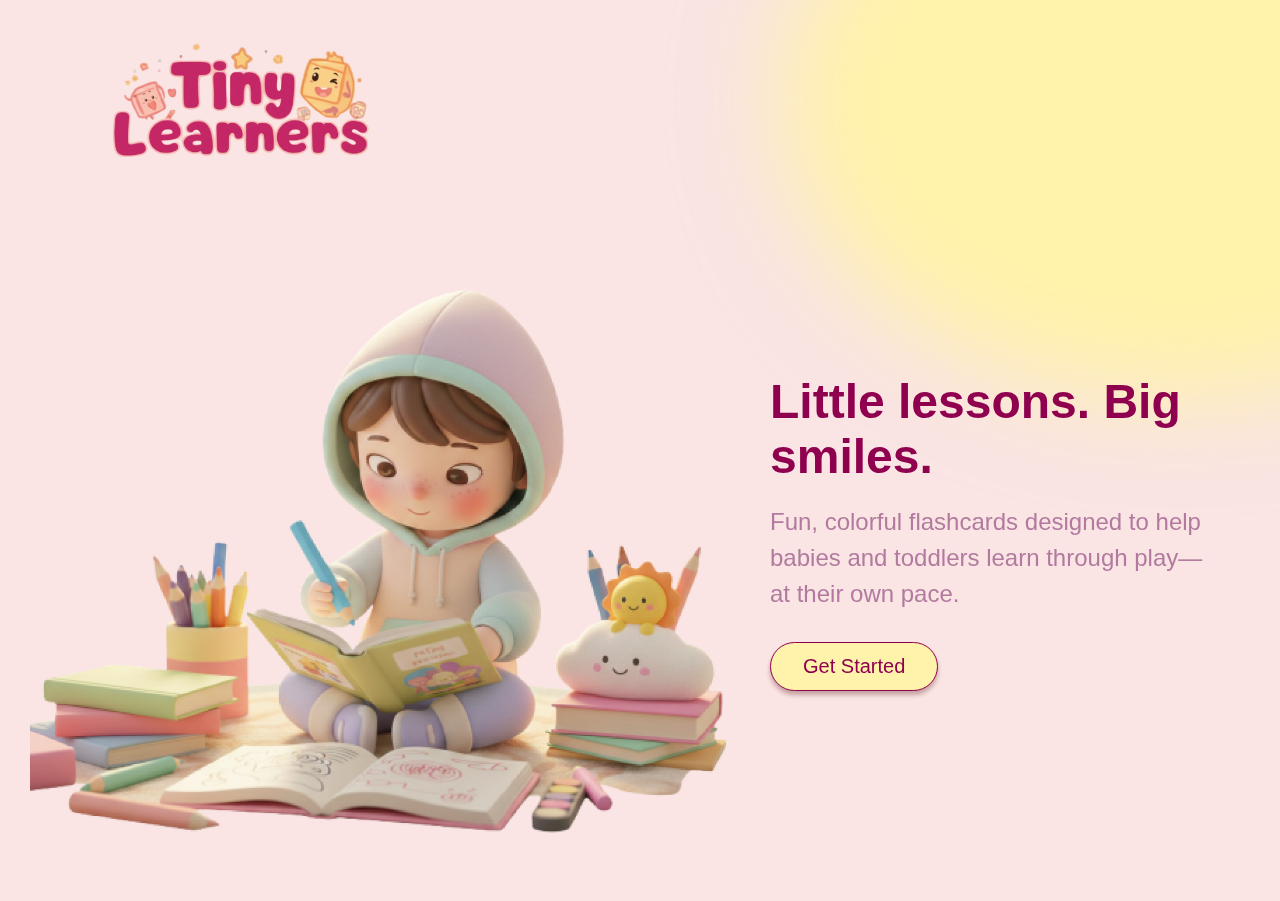
<file: index.html>
<!DOCTYPE html>
<html lang="en">
<head>
    <meta charset="UTF-8">
    <meta name="viewport" content="width=device-width, initial-scale=1.0">
    <title>Tiny Learners</title>

    <!-- Main stylesheet -->
    <link rel="stylesheet" href="css/landing.css">
</head>
<body>
    <div  class="bg-blob"></div>
    <div class="page-wrapper">
        
        <header class="site-header">
           <img
                src="assets/images/logo.png"
                alt="brand logo"
           >
        </header>

        <main>
            <section class="hero-section">
                <div class="hero-image-wrapper">
                    <div class="hero-image">
                        <img 
                            src="assets/images/hero-image.png" 
                            alt="A child happily learning with books and stationery"
                        >
                    </div>
                </div>
                

                <div class="hero-content">
                    <h2 class="hero-heading">Little lessons. Big smiles.</h2>

                    <p class="hero-subtext">
                        Fun, colorful flashcards designed to help babies and toddlers
                        learn through play—at their own pace.
                    </p>

                    <a href="#" class="cta-link" id="getStartedBtn">
                        Get Started
                    </a>

                </div>

            </section>
        </main>

        

    </div>

    <script>
    document.getElementById("getStartedBtn").addEventListener("click", () => {
        const isSetupDone = localStorage.getItem("setupComplete");

        if (isSetupDone === "true") {
        window.location.href = "home.html";
        } else {
        window.location.href = "setup.html";
        }
    });
    </script>

</body>
</html>
</file>
<file: css/landing.css>
/* ---------- Global Reset ---------- */
* {
  box-sizing: border-box;
  margin: 0;
  padding: 0;
}

body {
  min-height: 100vh;
  background: #FAE4E4;
  font-family: sans-serif;
  overflow-x: hidden;
}
/* ---------- Bg Blob ---------- */
.bg-blob{
    position: fixed;
    top:-200px;
    right: -300px;
    height: 600px;
    width: 800px;
    background:#FFF2AA ;
    border-radius: 50%;
    filter: blur(50px);
    z-index: -2;

}

/* ---------- Page Wrapper ---------- */
.page-wrapper {
    position: relative;
    max-width: 1200px;
    margin: 0 auto;
    padding: 30px;
}

/* ---------- Header ---------- */
.site-header {
  margin-bottom: 10px;
}

.site-header img{
    height: 150px;
    position: relative;
   
}

/* ---------- Hero Section ---------- */
.hero-section {
  display: flex;
  align-items: center;
  justify-content: space-between;
  gap: 40px;
}

/* ---------- Hero Image ---------- */
.hero-image-wrapper {
  position: relative;
  flex: 1;
}

.hero-image img {
  position: relative;
  max-width: 700px;
  height: auto;
  margin-left: calc(-1 * ((100vw - 1200px) / 2));
}


/* ---------- Hero Content ---------- */
.hero-content {
  max-width: 500px;
  align-self: center;
}

.hero-heading {
  font-size: 48px;
  color: #8F004F;
  margin-bottom: 20px;
}

.hero-subtext {
  font-size: 24px;
  color: #B17A9E;
  line-height: 1.5;
  margin-bottom: 30px;
}

/* ---------- Button ---------- */
.cta-link {
  display: inline-block;
  text-decoration: none;
  padding: 12px 32px;
  font-size: 20px;
  border-radius: 28px;
  border: 1px solid #8F004F;
  background: #FFF2AA;
  color: #8F004F;
  cursor: pointer;
  box-shadow: 0px 4px 4.3px rgba(87, 19, 19, 0.31);
  transition: transform 0.2s ease, background 0.2s ease, color 0.2s ease;
}


.cta-link:hover {
    transform: scale(1.05);
    background: #8F004F;
    color: white;
}

@media(max-width: 768px){
    .hero-section{
        flex-direction: column;
        align-items: center;
        text-align: center;
    }

    .hero-image img {
        margin-left: 0;          /* undo desktop negative margin */
        max-width: 90%;          /* keep it responsive */
    }
    .hero-content {
        max-width: 100%;
    }

    .hero-heading {
        font-size: 36px;         /* slightly smaller for mobile */
    }

    .hero-subtext {
        font-size: 20px;
    } 
}
</file>
